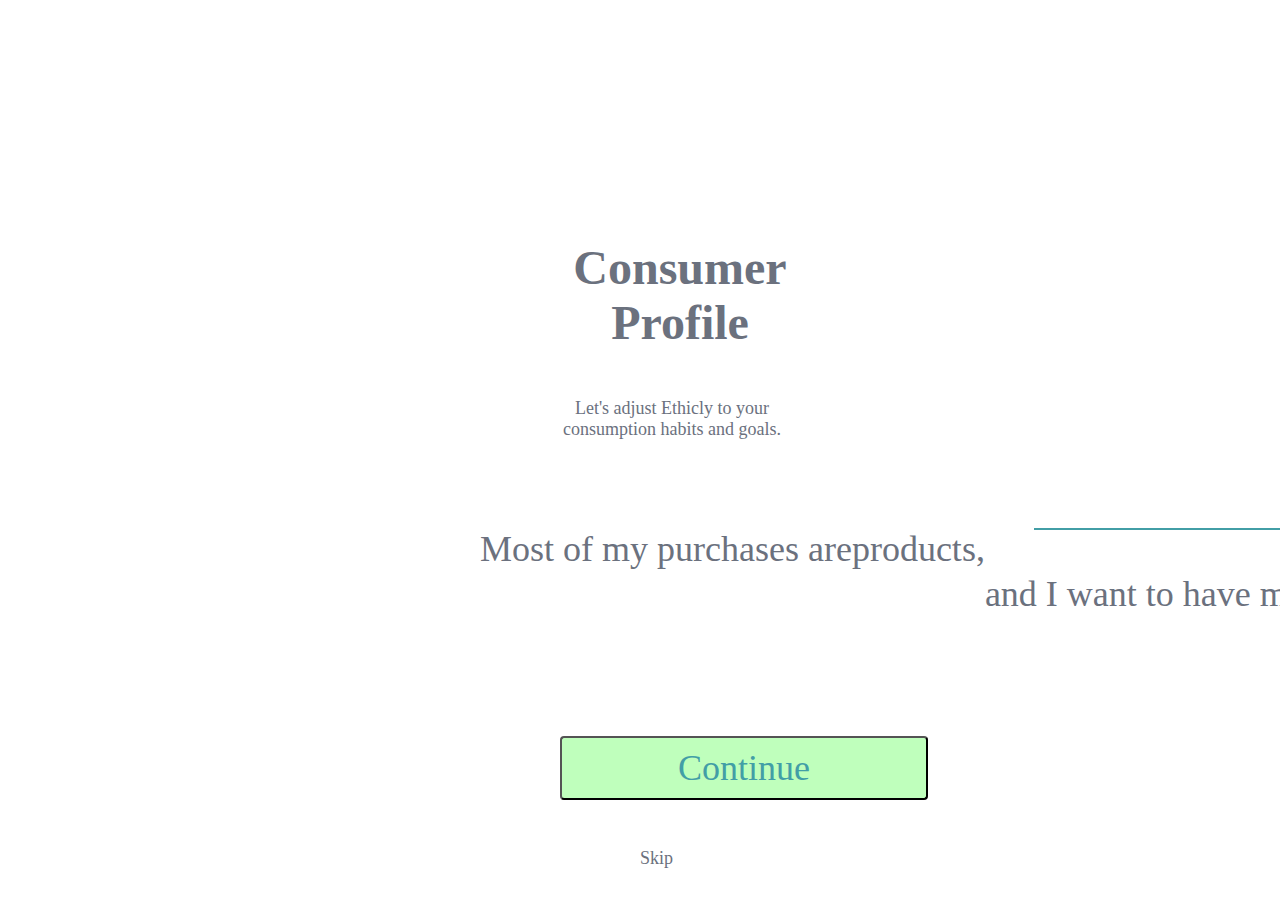
<file: EthicalShopping/EthicalShopping/app/options.html>
<!DOCTYPE html>
  <script src="https://ajax.googleapis.com/ajax/libs/jquery/2.1.1/jquery.min.js"></script>
  <head>
    <meta name="viewport" content="width=device-width, initial-scale=1">
    <link rel="stylesheet" type="text/css" href="css/style.css">
    <link rel="stylesheet" href="https://stackpath.bootstrapcdn.com/bootstrap/4.1.3/css/bootstrap.min.css" integrity="sha384-MCw98/SFnGE8fJT3GXwEOngsV7Zt27NXFoaoApmYm81iuXoPkFOJwJ8ERdknLPMO" crossorigin="anonymous">
  </head>
  <body class="profile-alginment">
	<div class="row">
   		<h3 class="profile-title">Consumer Profile</h3>
   		<p class="profile-detail-text">Let's adjust Ethicly to your consumption habits and goals.</p>
	</div>
	<div class="row row-details ">
		<p class="profile-sentence-text">Most of my purchases are</p>
		<div class="product-dropdown"> 
		 	<button class="product-dropbtn"></button>
		  <div class="product-content">
		    <a href="#">clothing/accessories</a>
		    <a href="#">consumer electronics</a>
		    <a href="#">home goods</a>
		    <a href="#">a mix of</a>
		  </div>
		</div>
		<p class="profile-sentence-text ">products,</p>
		<p class="profile-sentence-text">and I want to have more positive</p>
		<div class="impact-dropdown">
		 	<button class="impact-dropbtn"></button>
		  <div class="impact-content">
		    <a href="#">environmental</a>
		    <a href="#">human rights</a>
		    <a href="#">animal ethics</a>
		    <a href="#">overall</a>
		  </div>
		</div>
		<p class="profile-sentence-text">impact.</p>
	</div>
	<div class="row">
		<div class="col-md-12 text-center"> 
	 		<button class="profile-continue">Continue</button>
	 	</div>
	 </div>
	 <div class="row">
	 	<div class="col-md-12 text-center"> 
	 		<a class="profile-skip">Skip</a>
	 	</div>
	</div>
  </body>
    <script src="js/options.js"></script>
 </html>
</file>
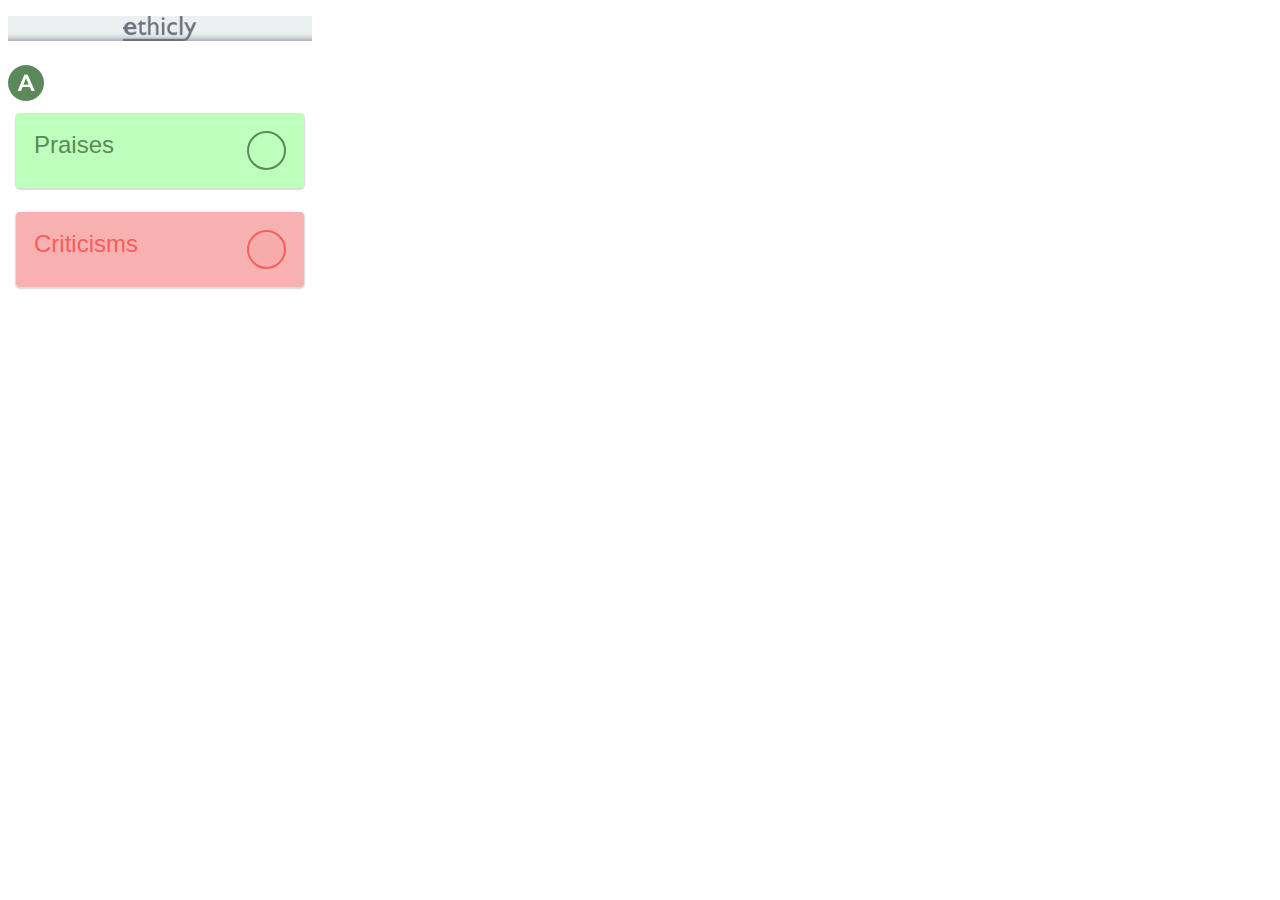
<file: EthicalShopping/EthicalShopping/app/popup.html>
<!DOCTYPE html>
  <html style="width: 320px; max-height: 500px">
  <head>
    <meta name="viewport" content="width=device-width, initial-scale=1">
    <link rel="stylesheet" type="text/css" href="css/style.css">
    <link rel="stylesheet" href="https://stackpath.bootstrapcdn.com/bootstrap/4.1.3/css/bootstrap.min.css" integrity="sha384-MCw98/SFnGE8fJT3GXwEOngsV7Zt27NXFoaoApmYm81iuXoPkFOJwJ8ERdknLPMO" crossorigin="anonymous">
  </head>
  <body>
    <div class="row logo-back shadow-body">
      <img class="logo" src="images/p_logo.png"/>
    </div>
    <div class="row">
      <div class="brand-fix-left">
        <h3 class="font-name" id="Company_Title"></h3>
        <p class="font-description"></p>
      </div>
      <div class="brand-fix-right">
        <img id="Rating_Img" src="images/regularRankings/A_button.png"/>
      </div>
    </div>
    <div class="col-md-12 move-up">
      <div class="row fit-buttons">
        <button class="accordion font-praises box-praises" id="Praise_Box">
          Praises
          <div class="praise-circle">
            <div id="Praise_Count"></div>
          </div>
      </button>
        <div class="panel font-list">
          <ul id="Praise_Dynamic_List">
          </ul>
        </div>
      </div>
      <div class="row fit-buttons">
        <button class="accordion font-critism box-critism" id="Criticism_Box">
          Criticisms
          <div class="criticism-circle">
            <div id="Criticism_Count"></div>
        </button>
          <div class="panel font-list">
            <ul id="Cristism_Dynamic_List">
            </ul>
          </div>
      </div>
    </div>
  </body>
    <script src="js/popup.js"></script>
  </html>
</file>
<file: EthicalShopping/EthicalShopping/app/css/style.css>
/* Popup css goes here*/
.accordion {
    background-color: #eee;
    color: #444;
    cursor: pointer;
    padding: 18px;
    width: 100%;
    border: none;
    text-align: left;
    outline: none;
    font-size: 15px;
    transition: 0.4s;
}

.active, .accordion:hover {
    filter: brightness(85%);
}

.panel {
    padding: 12 18px;
    background-color: white;
    max-height: 0;
    overflow: hidden;
    transition: max-height 0.2s ease-out;
    margin-top: 0.5rem;
}

.logo {
    height: 20%;
    display: block;
    margin-left: auto;
    margin-right: auto;
    width: 50%;
    size: 10%;
    margin-bottom: 1rem;
    margin-top: 1rem;
    width: auto;
    height: 25px;
}

.fit-buttons {
    padding: 0.5rem;
}

.brand-fix-left {
    margin-left: 10%;
}

.brand-fix-right {
    margin-left: auto;
    margin-right: 10%;
}

.shadow-body {
    box-shadow: inset 0 -1rem 0.5rem -1rem #6B717E;
}

.logo-back {
    margin-bottom: 1rem;
    background: #ecf0f1;
}

.phrase-fix {
    display: block;
    margin-left: auto;
    margin-right: auto;
    width: 50%;
    size: 50%;
    margin-bottom: 1rem;
    margin-top: 1rem;
    text-align: center;
}

.font-name {
    font: GillSans;
    font-size: 24px;
    font-weight: normal;
    font-style: normal;
    font-stretch: normal;
    line-height: normal;
    letter-spacing: normal;
    color: #6b717e;
}

.font-description {
    font: GillSans;
    font-size: 14px;
    font-weight: normal;
    font-style: normal;
    font-stretch: normal;
    line-height: normal;
    letter-spacing: normal;
    color: #6b717e;
}

.font-praises { 
    font: GillSans;
    font-size: 24px;
    font-weight: normal;
    font-style: normal;
    font-stretch: normal;
    line-height: normal;
    letter-spacing: normal;
    color: #5b8959;
 }

 .font-critism { 
    font: GillSans;
    font-size: 24px;
    font-weight: normal;
    font-style: normal;
    font-stretch: normal;
    line-height: normal;
    letter-spacing: normal;
    color: #fa5d5b;
 }

.box-critism { 
    border-radius: 4px;
    background-color: rgba(246, 171, 171, 0.93);
    box-shadow: 0 1px 1px 1px rgba(107, 113, 126, 0.25);
 }

.box-praises {
    border-radius: 4px;
    background-color: #bfffbc;
    box-shadow: 0 1px 1px 1px rgba(107, 113, 126, 0.25);
 }

.font-list {
  font: GillSans;
  font-size: 16px;
  font-weight: normal;
  font-style: normal;
  font-stretch: normal;
  line-height: normal;
  letter-spacing: normal;
  color: #6b717e;
}

.praise-circle {
  width: 35px;
  height: 35px;
  border-radius: 50%;
  font-size: 20px;
  line-height: 30px;
  float: right;
  text-align: center;
  background: #bfffbc;
  border: 2px solid #5b8959;
}

.criticism-circle {
  width: 35px;
  height: 35px;
  border-radius: 50%;
  font-size: 20px;
  line-height: 30px;
  float: right;
  text-align: center;
  background: rgba(246, 171, 171, 0.93);;
  border: 2px solid #fa5d5b;
}

.li:hover {
    font-weight: bold;
}

/* Options CSS goes here*/

.profile-continue {
  width: 23rem;
  height: 4rem;
  border-radius: 4px;
  background-color: #bfffbc;
  font-family: GillSans;
  font-size: 36px;
  font-weight: normal;
  font-style: normal;
  font-stretch: normal;
  text-align: center;
  color: #429ea6;
  margin-top: 5rem;
  margin-right: 15rem;
  margin-left: 15rem;
  margin-bottom: 3rem;
/*  margin-left: 50%;
  margin-right: -50%;
  transform: translate(-50%, -50%);*/
}

.profile-skip {
  font-family: GillSans;
  font-size: 18px;
  border-radius: none;
  text-decoration: none;
  font-weight: normal;
  font-style: normal;
  font-stretch: normal;
  line-height: normal;
  letter-spacing: normal;
  color: #6b717e;
  margin-top: 1rem;
  margin-right: 20rem;
  margin-left: 20rem;
  /*margin-top: 192px;
  margin-left: 50%;
  margin-right: -50%;
  transform: translate(-50%, -50%);*/
}

.profile-title { 
  font-family: GillSans;
  font-size: 48px;
  font-weight: 600;
  font-style: normal;
  font-stretch: normal;
  line-height: normal;
  letter-spacing: normal;
  color: #6b717e;
  margin-top: 15rem;
  margin-right: 10rem;
  margin-left: 15rem;
 /* margin-top: 20rem;
  margin-left: 50%;
  margin-right: -50%;
  transform: translate(-50%, -50%);*/
 }

.profile-detail-text {
  font-family: GillSans;
  font-size: 18px;
  font-weight: normal;
  font-style: normal;
  font-stretch: normal;
  line-height: normal;
  letter-spacing: normal;
  text-align: center;
  color: #6b717e;
  margin-top: 1rem;
  margin-right: 10rem;
  margin-left: 14rem;
  margin-bottom: 3rem;
}

.profile-sentence-text { 
  float: left;
  font-family: GillSans;
  font-size: 36px;
  font-weight: normal;
  font-style: normal;
  font-stretch: normal;
  line-height: 1.42;
  letter-spacing: normal;
  color: #6b717e;
  text-align: left;
 }

.profile-alginment {
    text-align: center;
    display: block;
    margin-left: auto;
    margin-right: auto;
    width: 50%;
    size: 50%;
}

/* Product Dropdown Button */
.product-dropbtn {
    background-color: #429ea6;
    height: 1px;
    width: 20rem;
    color: white;
    margin-top: 2.5rem;
    margin-left: 1rem;
    margin-right: 1rem;
    font-size: 16px;
    border: none;
}

.row-details { 
    width: 75rem;
    margin-left: 10rem;
    margin-right: 1rem;
    margin-top: 1rem;
 }

/* Impact Dropdown Button */
.impact-dropbtn {
    background-color: #429ea6;
    height: 1px;
    width: 15rem;
    color: white;
    margin-top: 2.5rem;
    margin-left: 1rem;
    font-size: 16px;
    margin-right: 1rem;
    margin-left: 1rem;
    border: none;
}

/* The container <div> - needed to position the dropdown content */
.product-dropdown {
  display: inline;
  text-align: left;
}

.impact-dropdown {
  display: inline;
  text-align: left;
}

/* Dropdown Content (Hidden by Default) */
.product-content {
    margin-left: 1rem;
    display: none;
    position: absolute;
    background-color: rgba(255, 255, 255, 0.93);
    min-width: 350px;
    max-width: 80px;
    box-shadow: 0px 2px 4px 4px rgba(107,113,126,0.25);
    z-index: 1000;
    font-family: GillSans;
    font-size: 36px;
    font-weight: normal;
    font-style: normal;
    font-stretch: normal;
    line-height: 1.42;
    letter-spacing: normal;
    color: #6b717e;
}

/* Links inside the dropdown */
.product-content a {
    display: block;
    position: inline;
    color: black;
    padding: 12px 16px;
    text-decoration: none;
}

/* Dropdown Content (Hidden by Default) */
.impact-content {
    margin-left: 1rem;
    display: none;
    position: absolute;
    background-color: rgba(255, 255, 255, 0.93);
    min-width: 250px;
    max-width: 80px;
    box-shadow: 0px 2px 4px 4px rgba(107,113,126,0.25);
    z-index: 1000;
    color: #6b717e;
    font-family: GillSans;
    font-size: 36px;
    font-weight: normal;
    font-style: normal;
    font-stretch: normal;
    line-height: 1.42;
    letter-spacing: normal;
    color: #6b717e;
}

/* Links inside the dropdown */
.impact-content  a {
    display: block;
    position: inline;
    color: black;
    padding: 12px 16px;
    text-decoration: none;
}

/* Change color of dropdown links on hover */
.product-content  a:hover {background-color: rgba(191, 255, 188, 0.4);}
.impact-content  a:hover {background-color: rgba(191, 255, 188, 0.4);}

/* Show the dropdown menu on hover */
.product-dropdown:hover .product-content {display: block; }
.impact-dropdown:hover .impact-content {display: block;}

/* Change the background color of the dropdown button when the dropdown content is shown 
.product-dropdown:hover .product-dropbtn {background-color: #3e8e41;}
.impact-dropdown:hover .impact-dropbtn {background-color: #3e8e41;}*/
</file>
